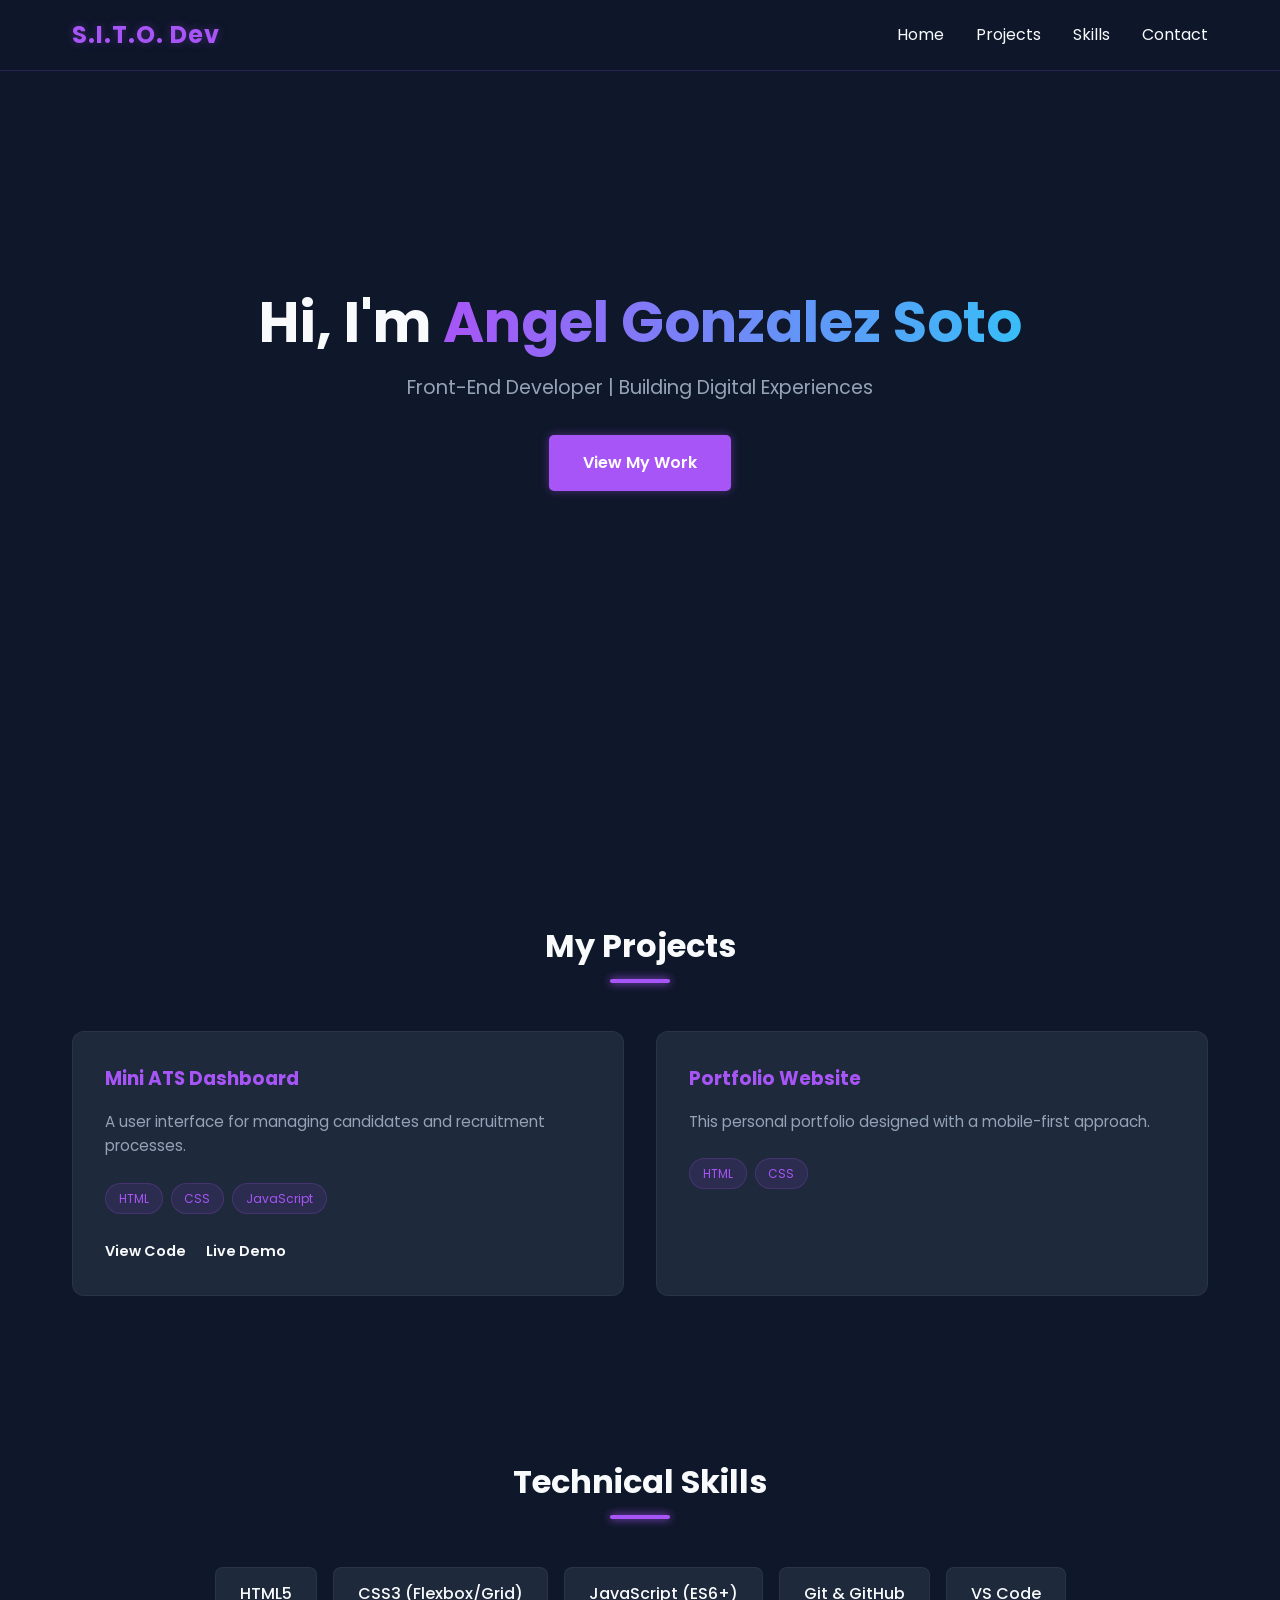
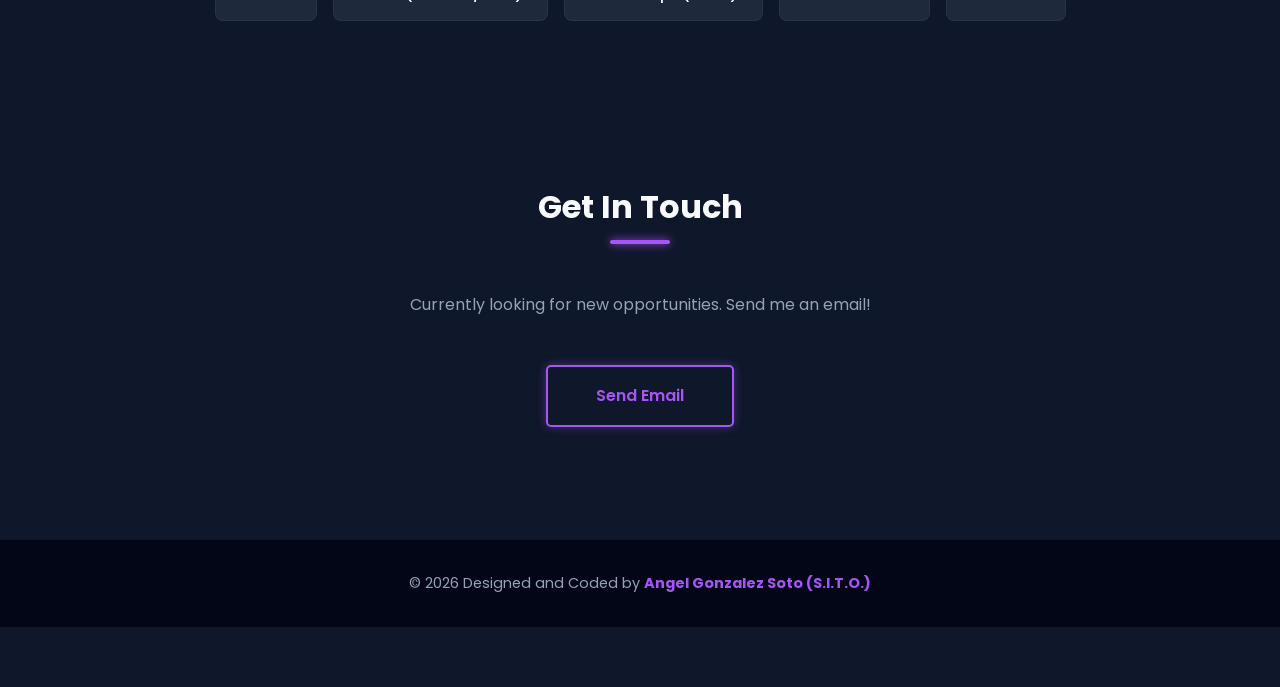
<file: index.html>
<!DOCTYPE html>
<html lang="en">
<head>
    <meta charset="UTF-8">
    <meta name="viewport" content="width=device-width, initial-scale=1.0">
    <meta name="description" content="Portfolio of Angel Gonzalez Soto, Front-End Developer.">
    <title>Portfolio | Angel Gonzalez Soto</title>
    <link rel="stylesheet" href="styles.css">
    <link href="https://fonts.googleapis.com/css2?family=Poppins:wght@300;400;600&display=swap" rel="stylesheet">
</head>
<body>

    <header>
        <nav>
            <div class="logo">S.I.T.O. Dev</div>
            
            <div class="menu-toggle" id="mobile-menu">
                <span class="bar"></span>
                <span class="bar"></span>
                <span class="bar"></span>
            </div>
           
            <ul>
                <li><a href="#home">Home</a></li>
                <li><a href="#projects">Projects</a></li>
                <li><a href="#skills">Skills</a></li>
                <li><a href="#contact">Contact</a></li>
            </ul>
        </nav>
    </header>

    <section id="home" class="hero">
        <div class="hero-content">
            <h1>Hi, I'm <span class="highlight">Angel Gonzalez Soto</span></h1>
            <p>Front-End Developer | Building Digital Experiences</p>
            <a href="#projects" class="btn">View My Work</a>
        </div>
    </section>

    <section id="projects">
        <h2>My Projects</h2>
        <div class="project-grid">
            
            <article class="project-card">
                <h3>Mini ATS Dashboard</h3>
                <p>A user interface for managing candidates and recruitment processes.</p>
                <div class="tags">
                    <span>HTML</span> <span>CSS</span> <span>JavaScript</span>
                </div>
                <div class="links">
    <a href="https://github.com/ghostridercr24/bootcamp-frontend/tree/main/mini-ats" target="_blank">View Code</a>
    
    <a href="mini-ats/index.html" target="_blank">Live Demo</a>
</div>
            </article>

            <article class="project-card">
                <h3>Portfolio Website</h3>
                <p>This personal portfolio designed with a mobile-first approach.</p>
                <div class="tags">
                    <span>HTML</span> <span>CSS</span>
                </div>
            </article>

        </div>
    </section>

    <section id="skills">
        <h2>Technical Skills</h2>
        <div class="skills-list">
            <div class="skill-item">HTML5</div>
            <div class="skill-item">CSS3 (Flexbox/Grid)</div>
            <div class="skill-item">JavaScript (ES6+)</div>
            <div class="skill-item">Git & GitHub</div>
            <div class="skill-item">VS Code</div>
        </div>
    </section>

    <section id="contact">
        <h2>Get In Touch</h2>
        <p>Currently looking for new opportunities. Send me an email!</p>
        <a href="mailto:ghostrider.cr24@gmail.com" class="btn btn-outline">Send Email</a>
    </section>

    <footer>
        <p>&copy; 2026 Designed and Coded by <strong>Angel Gonzalez Soto (S.I.T.O.)</strong></p>
    </footer>

    <script src="index.js"></script>
</body>
</html>
</file>
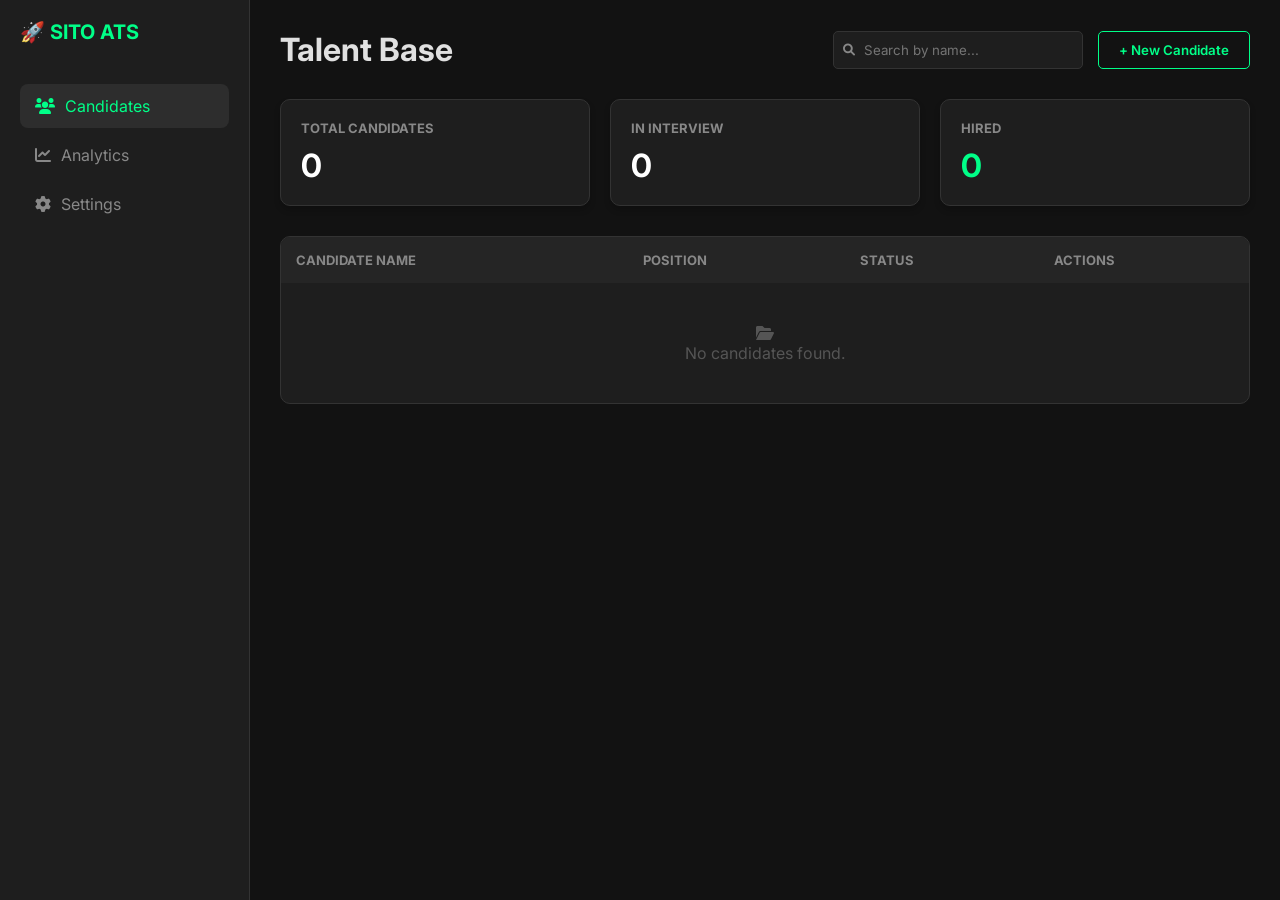
<file: mini-ats/index.html>
<!DOCTYPE html>
<html lang="en">
<head>
    <meta charset="UTF-8">
    <meta name="viewport" content="width=device-width, initial-scale=1.0">
    <title>SITO ATS Dashboard</title>
    <link rel="stylesheet" href="style.css">
    <link href="https://fonts.googleapis.com/css2?family=Inter:wght@400;600&display=swap" rel="stylesheet">
    <link rel="stylesheet" href="https://cdnjs.cloudflare.com/ajax/libs/font-awesome/6.0.0/css/all.min.css">
</head>
<body>

    <div class="dashboard-container">
        
        <nav class="sidebar">
            <div class="logo">🚀 SITO ATS</div>
            <ul class="menu">
                <li class="active"><i class="fas fa-users"></i> Candidates</li>
                <li><i class="fas fa-chart-line"></i> Analytics</li>
                <li><i class="fas fa-cog"></i> Settings</li>
            </ul>
        </nav>

        <main class="main-content">
            
            <header>
                <div class="header-title">
                    <h1>Talent Base</h1>
                </div>

                <div class="header-actions">
                    <div class="search-box">
                        <i class="fas fa-search search-icon"></i>
                        <input type="text" id="search-input" placeholder="Search by name...">
                    </div>
                    <button id="add-btn" class="btn-neon">+ New Candidate</button>
                </div>
            </header>

            <div class="stats-grid">
                <div class="card">
                    <h3>Total Candidates</h3>
                    <p class="number" id="count-total">0</p>
                </div>
                <div class="card">
                    <h3>In Interview</h3>
                    <p class="number" id="count-interview">0</p>
                </div>
                <div class="card">
                    <h3>Hired</h3>
                    <p class="number" id="count-hired" style="color: #00ff88;">0</p>
                </div>
            </div>

            <div class="table-container">
                <table class="ats-table">
                    <thead>
                        <tr>
                            <th>Candidate Name</th>
                            <th>Position</th>
                            <th>Status</th>
                            <th>Actions</th>
                        </tr>
                    </thead>
                    <tbody id="candidate-list">
                        </tbody>
                </table>
                
                <div id="empty-state" class="empty-message">
                    <i class="fas fa-folder-open"></i>
                    <p>No candidates found.</p>
                </div>
            </div>

        </main>
    </div>

    <div id="modal" class="modal-overlay">
        <div class="modal-content">
            <span class="close-btn">&times;</span>
            <h2>Add New Candidate</h2>
            <form id="ats-form">
                <div class="form-group">
                    <label>Full Name</label>
                    <input type="text" id="name" placeholder="Ex: Satoru Gojo" required>
                </div>
                
                <div class="form-group">
                    <label>Position</label>
                    <input type="text" id="position" placeholder="Ex: Frontend Dev" required>
                </div>

                <div class="form-group">
                    <label>Status</label>
                    <select id="status">
                        <option value="Interview">Interview</option>
                        <option value="Technical">Technical Test</option>
                        <option value="Hired">Hired</option>
                        <option value="Rejected">Rejected</option>
                    </select>
                </div>

                <button type="submit" class="btn-neon full-width">Save Candidate</button>
            </form>
        </div>
    </div>

    <script src="app.js"></script>
</body>
</html>
</file>
<file: styles.css>
/* =========================================
   1. VARIABLES & RESET (S.I.T.O. THEME)
   ========================================= */
:root {
    /* Color Palette: Galaxy Mode */
    --bg-color: #0f172a;       /* Dark Slate Blue */
    --card-bg: #1e293b;        /* Lighter Slate for cards */
    --text-main: #f8fafc;      /* Almost White */
    --text-secondary: #94a3b8; /* Muted Grey */
    
    /* BRAND COLORS */
    --primary-color: #a855f7;  /* Galaxy Purple (Neon) */
    --secondary-color: #38bdf8;/* Cyan (Secondary) */
    
    /* Font */
    --font-main: 'Poppins', sans-serif;
    
    /* Effects */
    --glass-bg: rgba(15, 23, 42, 0.85);
    --glass-border: 1px solid rgba(168, 85, 247, 0.2); /* Borde morado sutil */
    --shadow: 0 4px 6px -1px rgba(0, 0, 0, 0.1), 0 2px 4px -1px rgba(0, 0, 0, 0.06);
}

* {
    margin: 0;
    padding: 0;
    box-sizing: border-box;
}

html {
    scroll-behavior: smooth;
}

body {
    font-family: var(--font-main);
    background-color: var(--bg-color);
    color: var(--text-main);
    line-height: 1.6;
}

a {
    text-decoration: none;
    color: inherit;
    transition: 0.3s;
}

ul {
    list-style: none;
}

/* =========================================
   2. NAVIGATION (Glassmorphism)
   ========================================= */
header {
    position: fixed;
    top: 0;
    width: 100%;
    z-index: 1000;
    background: var(--glass-bg);
    backdrop-filter: blur(12px);
    border-bottom: var(--glass-border);
}

nav {
    max-width: 1200px;
    margin: 0 auto;
    padding: 1rem 2rem;
    display: flex;
    justify-content: space-between;
    align-items: center;
}

.logo {
    font-size: 1.5rem;
    font-weight: 700;
    color: var(--primary-color);
    letter-spacing: 1px;
    text-shadow: 0 0 10px rgba(168, 85, 247, 0.3);
}

nav ul {
    display: flex;
    gap: 2rem;
}

nav a:hover {
    color: var(--primary-color);
    text-shadow: 0 0 8px var(--primary-color);
}

/* Ocultar botón menú en PC por defecto */
.menu-toggle {
    display: none; 
}

/* =========================================
   3. HERO SECTION
   ========================================= */
.hero {
    height: 100vh;
    display: flex;
    align-items: center;
    justify-content: center;
    text-align: center;
    padding: 0 1rem;
    margin-top: -60px; /* Compensa el header fijo */
}

.hero h1 {
    font-size: 3.5rem;
    margin-bottom: 1rem;
    line-height: 1.2;
}

.highlight {
    color: transparent;
    background: linear-gradient(90deg, var(--primary-color), var(--secondary-color));
    -webkit-background-clip: text;
    background-clip: text;
}

.hero p {
    font-size: 1.2rem;
    color: var(--text-secondary);
    margin-bottom: 2rem;
}

/* Buttons */
.btn {
    display: inline-block;
    padding: 0.8rem 2rem;
    background: var(--primary-color);
    color: #fff;
    font-weight: 600;
    border-radius: 5px;
    border: 2px solid var(--primary-color);
    box-shadow: 0 0 10px rgba(168, 85, 247, 0.4);
}

.btn:hover {
    background: transparent;
    color: var(--primary-color);
    box-shadow: 0 0 20px rgba(168, 85, 247, 0.6);
}

.btn-outline {
    background: transparent;
    color: var(--primary-color);
    border: 2px solid var(--primary-color);
}

.btn-outline:hover {
    background: var(--primary-color);
    color: #fff;
}

/* =========================================
   4. SECTIONS GENERAL
   ========================================= */
section {
    padding: 5rem 2rem;
    max-width: 1200px;
    margin: 0 auto;
}

h2 {
    font-size: 2rem;
    margin-bottom: 3rem;
    text-align: center;
    position: relative;
}

h2::after {
    content: '';
    display: block;
    width: 60px;
    height: 4px;
    background: var(--primary-color);
    margin: 0.5rem auto 0;
    border-radius: 2px;
    box-shadow: 0 0 8px var(--primary-color);
}

/* =========================================
   5. PROJECTS (Grid System)
   ========================================= */
.project-grid {
    display: grid;
    grid-template-columns: repeat(auto-fit, minmax(300px, 1fr));
    gap: 2rem;
}

.project-card {
    background: var(--card-bg);
    padding: 2rem;
    border-radius: 12px;
    border: 1px solid rgba(255,255,255,0.05);
    transition: transform 0.3s, box-shadow 0.3s;
}

.project-card:hover {
    transform: translateY(-5px);
    box-shadow: 0 10px 30px rgba(0,0,0,0.4);
    border-color: var(--primary-color);
}

.project-card h3 {
    margin-bottom: 1rem;
    color: var(--primary-color);
}

.project-card p {
    color: var(--text-secondary);
    margin-bottom: 1.5rem;
    font-size: 0.95rem;
}

.tags {
    display: flex;
    gap: 0.5rem;
    margin-bottom: 1.5rem;
}

.tags span {
    font-size: 0.75rem;
    background: rgba(168, 85, 247, 0.1);
    color: var(--primary-color);
    padding: 0.3rem 0.8rem;
    border-radius: 20px;
    border: 1px solid rgba(168, 85, 247, 0.2);
}

.links a {
    font-size: 0.9rem;
    margin-right: 1rem;
    font-weight: 600;
    border-bottom: 1px solid transparent;
}

.links a:hover {
    border-bottom: 1px solid var(--primary-color);
    color: var(--primary-color);
}

/* =========================================
   6. SKILLS
   ========================================= */
.skills-list {
    display: flex;
    justify-content: center;
    flex-wrap: wrap;
    gap: 1rem;
}

.skill-item {
    background: var(--card-bg);
    padding: 0.8rem 1.5rem;
    border-radius: 8px;
    border: 1px solid rgba(255,255,255,0.05);
    font-weight: 500;
    transition: 0.3s;
}

.skill-item:hover {
    border-color: var(--primary-color);
    color: var(--primary-color);
    box-shadow: 0 0 10px rgba(168, 85, 247, 0.2);
}

/* =========================================
   7. CONTACT SECTION (FIXED)
   ========================================= */
#contact {
    text-align: center;
    padding-bottom: 5rem; /* Espacio extra abajo */
}

#contact p {
    margin-bottom: 3rem; /* Espacio entre texto y botón */
    color: var(--text-secondary);
}

#contact .btn {
    padding: 1rem 3rem;  /* Botón más grande */
    margin-bottom: 2rem;
}

/* =========================================
   8. FOOTER
   ========================================= */
footer {
    text-align: center;
    padding: 2rem;
    background: #020617; /* Más oscuro */
    color: var(--text-secondary);
    font-size: 0.9rem;
    border-top: 1px solid rgba(255,255,255,0.05);
}

footer strong {
    color: var(--primary-color);
}

/* =========================================
   9. RESPONSIVE & MOBILE MENU (HAMBURGER)
   ========================================= */
@media (max-width: 768px) {
    /* Ajuste texto Hero */
    .hero h1 {
        font-size: 2.5rem;
    }
    
    /* 1. Mostrar Botón Hamburguesa */
    .menu-toggle {
        display: block;
        cursor: pointer;
        z-index: 2000;
    }
    
    .menu-toggle .bar {
        display: block;
        width: 25px;
        height: 3px;
        margin: 5px auto;
        transition: all 0.3s ease-in-out;
        background-color: var(--text-main);
    }

    /* 2. Menú Desplegable */
    nav ul {
        display: flex;
        flex-direction: column;
        position: fixed;
        top: 70px;
        left: -100%; /* Escondido */
        width: 100%;
        height: 90vh; /* Ocupa casi toda la pantalla */
        background-color: var(--bg-color);
        padding-top: 2rem;
        transition: 0.4s ease;
        border-top: 1px solid rgba(255,255,255,0.1);
    }

    /* Clase activa (JS la pone) */
    nav ul.active {
        left: 0;
    }

    nav ul li {
        text-align: center;
        margin: 1.5rem 0;
    }
    
    nav ul li a {
        font-size: 1.3rem;
        display: block;
    }
    
    /* 3. Animación Hamburguesa -> X */
    .menu-toggle.is-active .bar:nth-child(2) {
        opacity: 0;
    }
    .menu-toggle.is-active .bar:nth-child(1) {
        transform: translateY(8px) rotate(45deg);
    }
    .menu-toggle.is-active .bar:nth-child(3) {
        transform: translateY(-8px) rotate(-45deg);
    }
}
</file>
<file: mini-ats/style.css>
/* --- RESET & FONTS --- */
* {
    margin: 0;
    padding: 0;
    box-sizing: border-box;
    font-family: 'Inter', sans-serif;
}

body {
    background-color: #121212;
    color: #e0e0e0;
}

/* --- LAYOUT --- */
.dashboard-container {
    display: flex;
    height: 100vh;
}

/* --- SIDEBAR --- */
.sidebar {
    width: 250px;
    background-color: #1e1e1e;
    padding: 20px;
    border-right: 1px solid #333;
}

.logo {
    font-size: 20px;
    font-weight: bold;
    color: #00ff88;
    margin-bottom: 40px;
}

.menu li {
    list-style: none;
    padding: 12px 15px;
    cursor: pointer;
    border-radius: 8px;
    margin-bottom: 5px;
    color: #888;
    transition: 0.3s;
    display: flex;
    align-items: center;
    gap: 10px;
}

.menu li:hover, .menu li.active {
    background-color: #2d2d2d;
    color: #00ff88;
}

/* --- MAIN CONTENT --- */
.main-content {
    flex: 1;
    padding: 30px;
    overflow-y: auto;
}

/* Header */
header {
    display: flex;
    justify-content: space-between;
    align-items: center;
    margin-bottom: 30px;
}

.header-actions {
    display: flex;
    gap: 15px;
}

/* Search Bar */
.search-box {
    position: relative;
}

.search-icon {
    position: absolute;
    left: 10px;
    top: 50%;
    transform: translateY(-50%);
    color: #888;
    font-size: 12px;
}

#search-input {
    background-color: #1e1e1e;
    border: 1px solid #333;
    padding: 10px 10px 10px 30px;
    border-radius: 5px;
    color: white;
    outline: none;
    width: 250px;
    transition: 0.3s;
}

#search-input:focus {
    border-color: #00ff88;
    box-shadow: 0 0 5px rgba(0, 255, 136, 0.2);
}

/* Button Neon */
.btn-neon {
    background-color: transparent;
    border: 1px solid #00ff88;
    color: #00ff88;
    padding: 10px 20px;
    border-radius: 5px;
    cursor: pointer;
    font-weight: 600;
    transition: 0.3s;
}

.btn-neon:hover {
    background-color: #00ff88;
    color: #121212;
    box-shadow: 0 0 15px rgba(0, 255, 136, 0.4);
}

/* --- STATS CARDS (KPIs) --- */
.stats-grid {
    display: flex;
    gap: 20px;
    margin-bottom: 30px;
}

.card {
    background-color: #1e1e1e;
    padding: 20px;
    border-radius: 10px;
    flex: 1;
    border: 1px solid #333;
    box-shadow: 0 4px 6px rgba(0,0,0,0.2);
}

.card h3 {
    color: #888;
    font-size: 13px;
    text-transform: uppercase;
    margin-bottom: 10px;
}

.card .number {
    font-size: 32px;
    font-weight: bold;
    color: white;
}

/* --- TABLE --- */
.table-container {
    background-color: #1e1e1e;
    border-radius: 10px;
    border: 1px solid #333;
    overflow: hidden;
}

.ats-table {
    width: 100%;
    border-collapse: collapse;
}

.ats-table th {
    text-align: left;
    padding: 15px;
    background-color: #252525;
    color: #888;
    font-size: 13px;
    text-transform: uppercase;
}

.ats-table td {
    padding: 15px;
    border-bottom: 1px solid #2a2a2a;
    font-size: 14px;
}

/* Status Badges */
.status {
    padding: 4px 10px;
    border-radius: 20px;
    font-size: 11px;
    font-weight: bold;
    text-transform: uppercase;
}

.status.Hired { background: rgba(0, 255, 136, 0.15); color: #00ff88; }
.status.Rejected { background: rgba(255, 51, 51, 0.15); color: #ff3333; }
.status.Interview { background: rgba(255, 255, 0, 0.15); color: #ffff00; }
.status.Technical { background: rgba(0, 204, 255, 0.15); color: #00ccff; }

.delete-btn {
    background: none;
    border: none;
    color: #444;
    cursor: pointer;
    transition: 0.2s;
}

.delete-btn:hover { color: #ff3333; transform: scale(1.1); }

.empty-message {
    text-align: center;
    padding: 40px;
    color: #555;
    display: none;
}

/* --- MODAL --- */
.modal-overlay {
    display: none;
    position: fixed;
    top: 0; left: 0;
    width: 100%; height: 100%;
    background-color: rgba(0, 0, 0, 0.8);
    justify-content: center;
    align-items: center;
}

.modal-content {
    background-color: #1e1e1e;
    padding: 30px;
    border-radius: 10px;
    width: 400px;
    border: 1px solid #333;
    position: relative;
}

.close-btn {
    position: absolute;
    top: 15px; right: 20px;
    font-size: 24px;
    cursor: pointer;
    color: #888;
}

.form-group { margin-bottom: 15px; }
.form-group label { display: block; margin-bottom: 5px; color: #888; font-size: 13px; }

input, select {
    width: 100%;
    padding: 10px;
    background-color: #2d2d2d;
    border: 1px solid #444;
    color: white;
    border-radius: 5px;
    outline: none;
}

.full-width { width: 100%; margin-top: 10px; }

/* --- RESPONSIVE MOBILE DESIGN (Add to end of CSS) --- */
@media (max-width: 768px) {
    
    /* 1. Cambiar Layout: De lado a lado -> Arriba y abajo */
    .dashboard-container {
        flex-direction: column; /* Sidebar arriba, contenido abajo */
        height: auto; /* Altura automática para permitir scroll */
    }

    /* 2. Sidebar: Se convierte en barra de navegación superior */
    .sidebar {
        width: 100%; /* Ocupa todo el ancho */
        height: auto;
        border-right: none;
        border-bottom: 1px solid #333;
        padding: 15px;
    }

    .menu {
        display: flex; /* Menú horizontal */
        justify-content: space-around; /* Espaciado uniforme */
    }

    .menu li {
        padding: 10px;
        font-size: 12px; /* Letra más pequeña */
        flex-direction: column; /* Icono arriba, texto abajo */
        text-align: center;
    }

    /* 3. Stats Cards: Una debajo de otra */
    .stats-grid {
        flex-direction: column;
    }

    /* 4. Header: Reorganizar elementos */
    header {
        flex-direction: column;
        align-items: flex-start;
        gap: 15px;
    }

    .header-actions {
        flex-direction: column;
        width: 100%;
    }

    .search-box, #search-input {
        width: 100%; /* Buscador ancho completo */
    }

    /* 5. Tabla: Scroll horizontal si no cabe */
    .table-container {
        overflow-x: auto; /* Permite deslizar la tabla con el dedo */
    }

    .ats-table th, .ats-table td {
        white-space: nowrap; /* Evita que el texto de la tabla se rompa feo */
    }
    
    /* 6. Modal: Ajustar márgenes para móviles */
    .modal-content {
        width: 90%; /* Ocupa casi toda la pantalla */
        margin: 20px;
    }
}
html {
    scroll-behavior: smooth;
}
</file>
